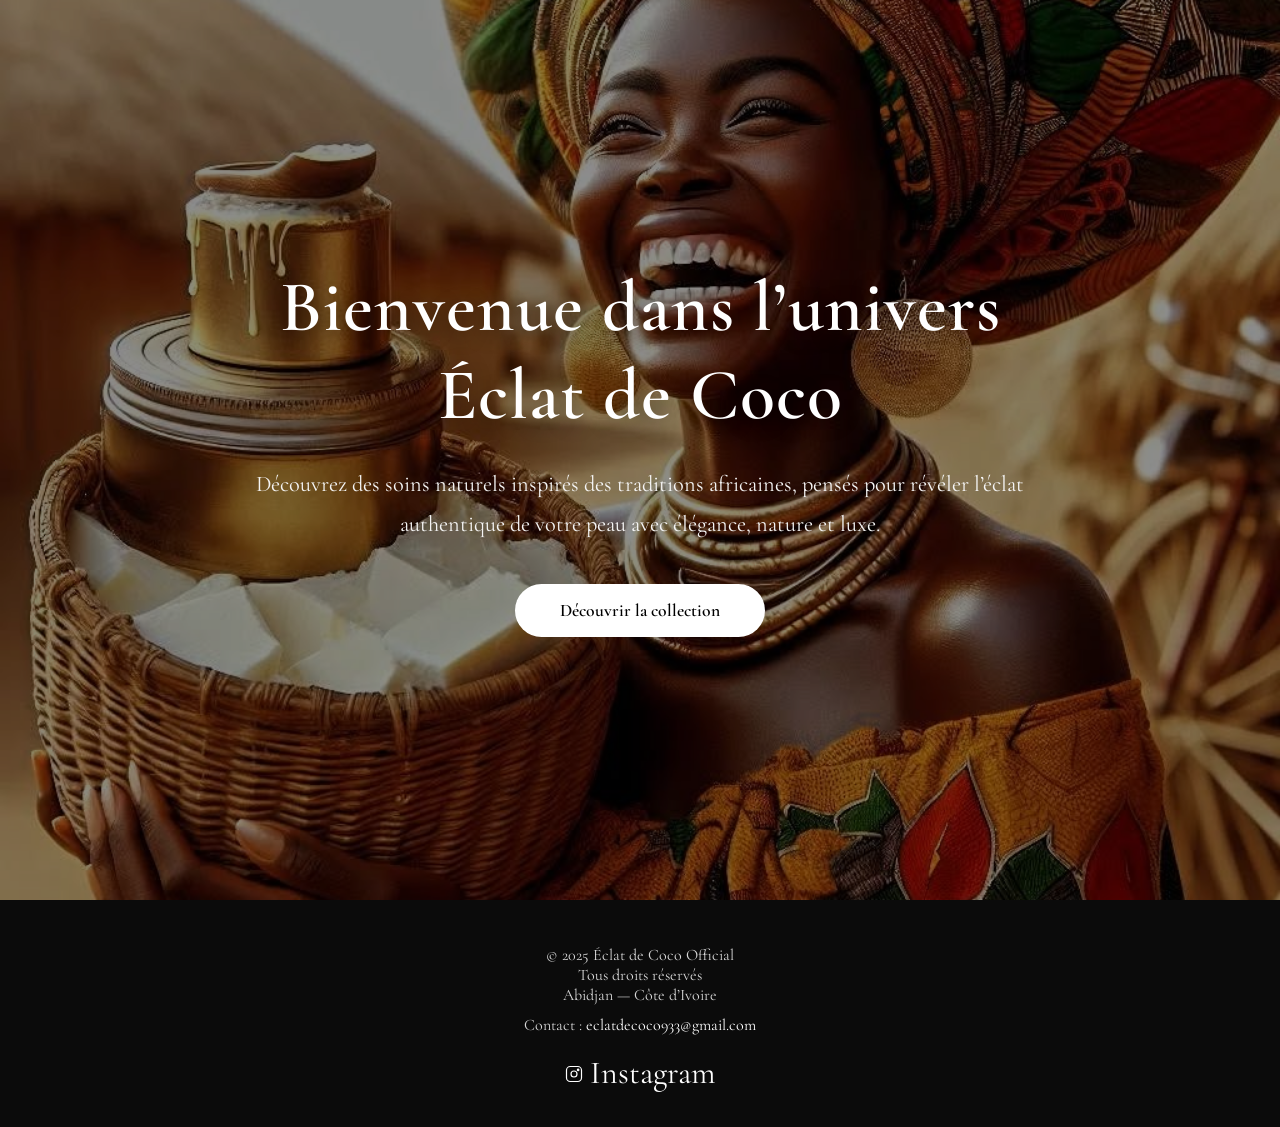
<file: index.html>
<!DOCTYPE html>
<html lang="fr">
<head>
<!-- Google tag (gtag.js) -->
<script async src="https://www.googletagmanager.com/gtag/js?id=G-XX6G10FC8R"></script>
<script>
  window.dataLayer = window.dataLayer || [];
  function gtag(){dataLayer.push(arguments);}
  gtag('js', new Date());

  gtag('config', 'G-XX6G10FC8R');
</script>
<meta charset="UTF-8">
<meta name="viewport" content="width=device-width, initial-scale=1.0">

<title>Éclat de Coco Official</title>

<link href="https://fonts.googleapis.com/css2?family=Cormorant+Garamond:wght@300;400;600&display=swap" rel="stylesheet">

<style>

*{
margin:0;
padding:0;
box-sizing:border-box;
}

body{
font-family:'Cormorant Garamond', serif;
background:black;
color:white;
overflow-x:hidden;
}

/* HERO SECTION */

.hero{
position:relative;
width:100%;
height:100vh;

background:
url('coco-bg.jpg')
center/cover no-repeat;

display:flex;
justify-content:center;
align-items:center;
text-align:center;
padding:20px;
}

.overlay{
position:absolute;
width:100%;
height:100%;
background:rgba(0,0,0,0.45);
}

.content{
position:relative;
z-index:2;
max-width:800px;
animation:fadeIn 2s ease;
}

.content h1{
font-size:4.5rem;
font-weight:600;
margin-bottom:25px;
letter-spacing:1px;
text-shadow:0 4px 20px rgba(0,0,0,0.4);
}

.content p{
font-size:1.4rem;
line-height:1.8;
margin-bottom:40px;
color:#f5f5f5;
}

/* BUTTON */

.shop-btn{
display:inline-block;

background:white;
color:black;

padding:16px 45px;

border-radius:50px;

text-decoration:none;

font-size:1.1rem;
font-weight:600;

transition:0.3s ease;
}

.shop-btn:hover{
transform:scale(1.05);
background:#f3f3f3;
}

/* FOOTER */

footer{
background:#0b0b0b;
padding:35px 20px;
text-align:center;
}

footer p{
margin:10px 0;
font-size:1rem;
color:#d8d8d8;
}

footer a{
color:white;
text-decoration:none;
}

.socials{
margin-top:18px;
}

.socials a{
font-size:2rem;
color:white;
margin:0 10px;
transition:0.3s;
}

.socials a:hover{
opacity:0.7;
}

/* ANIMATION */

@keyframes fadeIn{

from{
opacity:0;
transform:translateY(30px);
}

to{
opacity:1;
transform:translateY(0);
}

}

/* MOBILE */

@media(max-width:768px){

.content h1{
font-size:2.7rem;
}

.content p{
font-size:1.1rem;
line-height:1.6;
}

.shop-btn{
padding:14px 35px;
font-size:1rem;
}

}

</style>

</head>

<body>

<section class="hero">

<div class="overlay"></div>

<div class="content">

<h1>
Bienvenue dans l’univers Éclat de Coco
</h1>

<p>
Découvrez des soins naturels inspirés des traditions africaines,
pensés pour révéler l’éclat authentique de votre peau avec élégance,
nature et luxe.
</p>

<a href="./shop.html" class="shop-btn">
Découvrir la collection
</a>

</div>

</section>

<footer class="footer">

  <p class="footer-text">
    © 2025 Éclat de Coco Official  
    <br>
    Tous droits réservés  
    <br>
    Abidjan — Côte d’Ivoire
  </p>

  <p class="footer-contact">
    Contact :
    <a href="mailto:eclatdecoco933@gmail.com">
      eclatdecoco933@gmail.com
    </a>
  </p>

  <div class="socials">
    <a href="https://instagram.com/eclatdecoco.official" target="_blank" class="instagram-link">

      <svg xmlns="http://www.w3.org/2000/svg"
        width="18" height="18" viewBox="0 0 24 24"
        fill="none" stroke="currentColor" stroke-width="1.6"
        stroke-linecap="round" stroke-linejoin="round">
        <rect x="2" y="2" width="20" height="20" rx="5"></rect>
        <circle cx="12" cy="12" r="4"></circle>
        <circle cx="17.5" cy="6.5" r="1"></circle>
      </svg>

      Instagram
    </a>
  </div>

</footer>

</body>
</html>
</file>
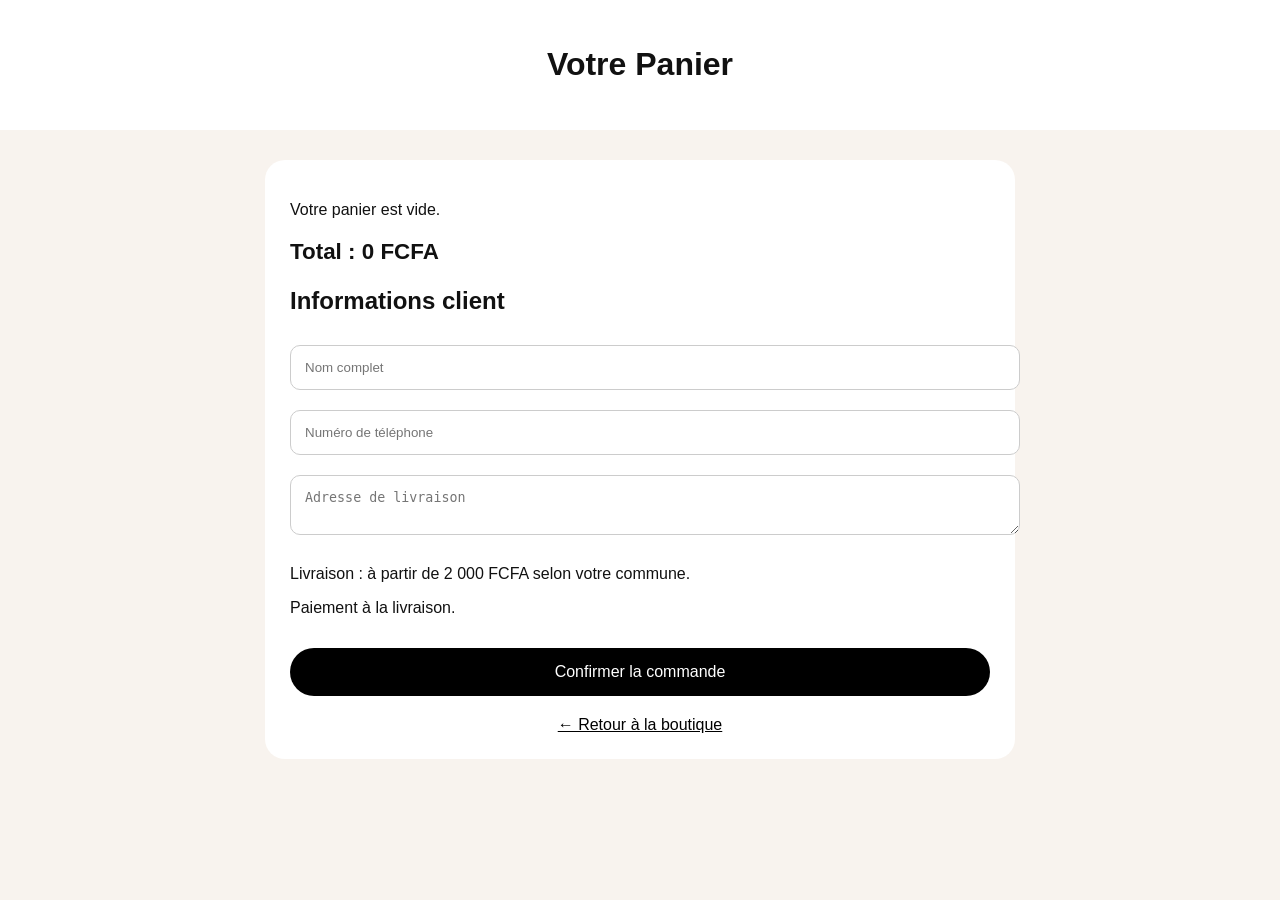
<file: carte.html>
<!DOCTYPE html>
<html lang="fr">
<head>
<meta charset="UTF-8">
<meta name="viewport" content="width=device-width, initial-scale=1.0">
<title>Panier | Éclat de Coco</title>

<style>
body{
  margin:0;
  font-family:Arial, sans-serif;
  background:#f8f3ee;
  color:#111;
}

header{
  background:white;
  padding:25px;
  text-align:center;
}

.cart{
  max-width:700px;
  margin:30px auto;
  background:white;
  padding:25px;
  border-radius:20px;
}

.item{
  border-bottom:1px solid #ddd;
  padding:15px 0;
}

.item h3{
  margin:0;
}

.total{
  font-size:1.4rem;
  font-weight:bold;
  margin-top:20px;
}

input, textarea{
  width:100%;
  padding:14px;
  margin:10px 0;
  border:1px solid #ccc;
  border-radius:10px;
}

button{
  width:100%;
  padding:15px;
  border:none;
  background:black;
  color:white;
  border-radius:30px;
  font-size:1rem;
  margin-top:15px;
}

.back{
  display:block;
  text-align:center;
  margin-top:20px;
  color:black;
}
</style>
</head>

<body>

<header>
<h1>Votre Panier</h1>
</header>

<div class="cart">

<div id="cartItems"></div>

<p class="total" id="total">Total : 0 FCFA</p>

<h2>Informations client</h2>

<input type="text" id="name" placeholder="Nom complet">
<input type="tel" id="phone" placeholder="Numéro de téléphone">
<textarea id="address" placeholder="Adresse de livraison"></textarea>

<p>Livraison : à partir de 2 000 FCFA selon votre commune.</p>
<p>Paiement à la livraison.</p>

<button onclick="confirmOrder()">Confirmer la commande</button>

<a href="shop.html" class="back">← Retour à la boutique</a>

</div>

<script>
let cart = JSON.parse(localStorage.getItem("cart")) || [];

function renderCart(){
  const cartItems = document.getElementById("cartItems");
  const totalEl = document.getElementById("total");

  cartItems.innerHTML = "";

  let total = 0;

  if(cart.length === 0){
    cartItems.innerHTML = "<p>Votre panier est vide.</p>";
  }

  cart.forEach((item, index) => {
    total += item.price * item.quantity;

    cartItems.innerHTML += `
      <div class="item">
        <h3>${item.name}</h3>
        <p>Prix : ${item.price.toLocaleString()} FCFA</p>
        <p>Quantité : ${item.quantity}</p>
        <p>Sous-total : ${(item.price * item.quantity).toLocaleString()} FCFA</p>
        <button onclick="removeItem(${index})">Retirer</button>
      </div>
    `;
  });

  totalEl.innerText = "Total : " + total.toLocaleString() + " FCFA";
}

function removeItem(index){
  cart.splice(index, 1);
  localStorage.setItem("cart", JSON.stringify(cart));
  renderCart();
}

function confirmOrder(){
  const name = document.getElementById("name").value;
  const phone = document.getElementById("phone").value;
  const address = document.getElementById("address").value;

  if(!name || !phone || !address){
    alert("Veuillez remplir votre nom, téléphone et adresse.");
    return;
  }

  alert("Commande confirmée. Nous vous contacterons pour la livraison.");
  localStorage.removeItem("cart");
  window.location.href = "shop.html";
}

renderCart();
</script>

</body>
</html>
</file>
